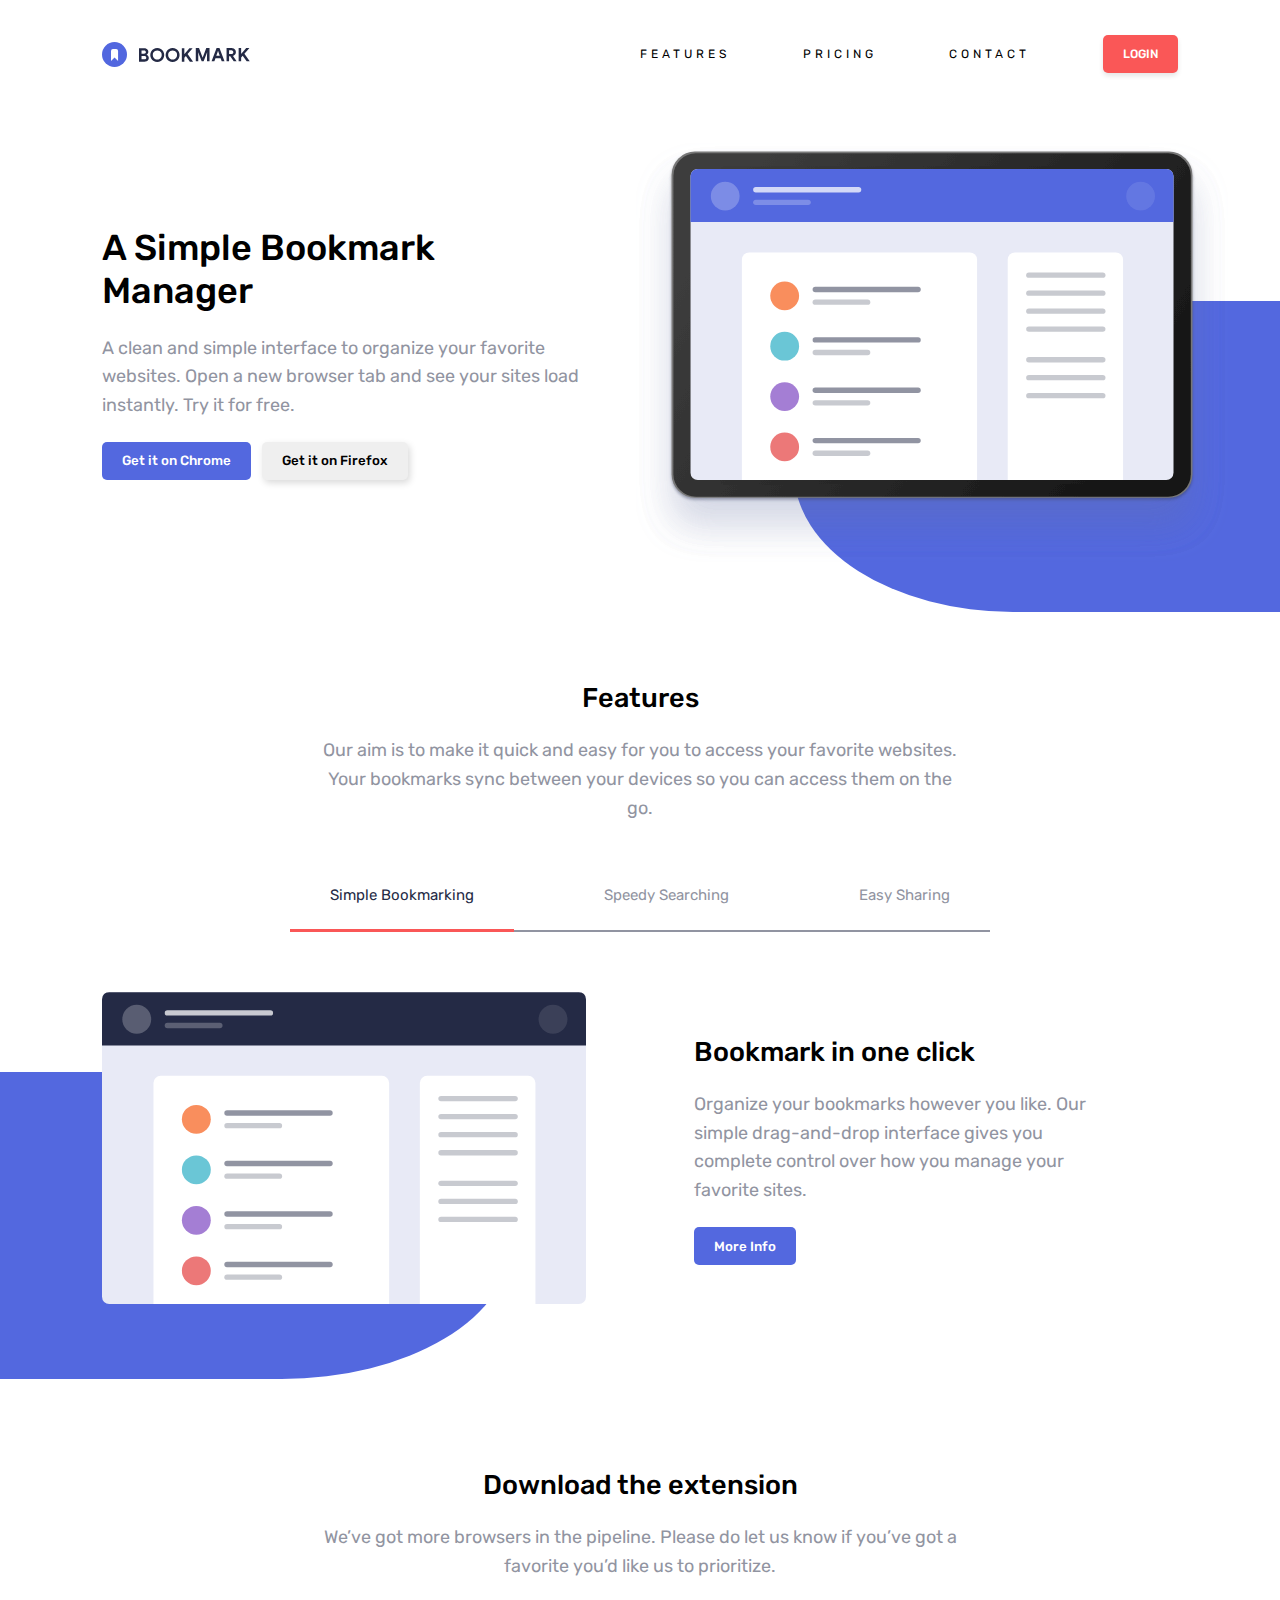
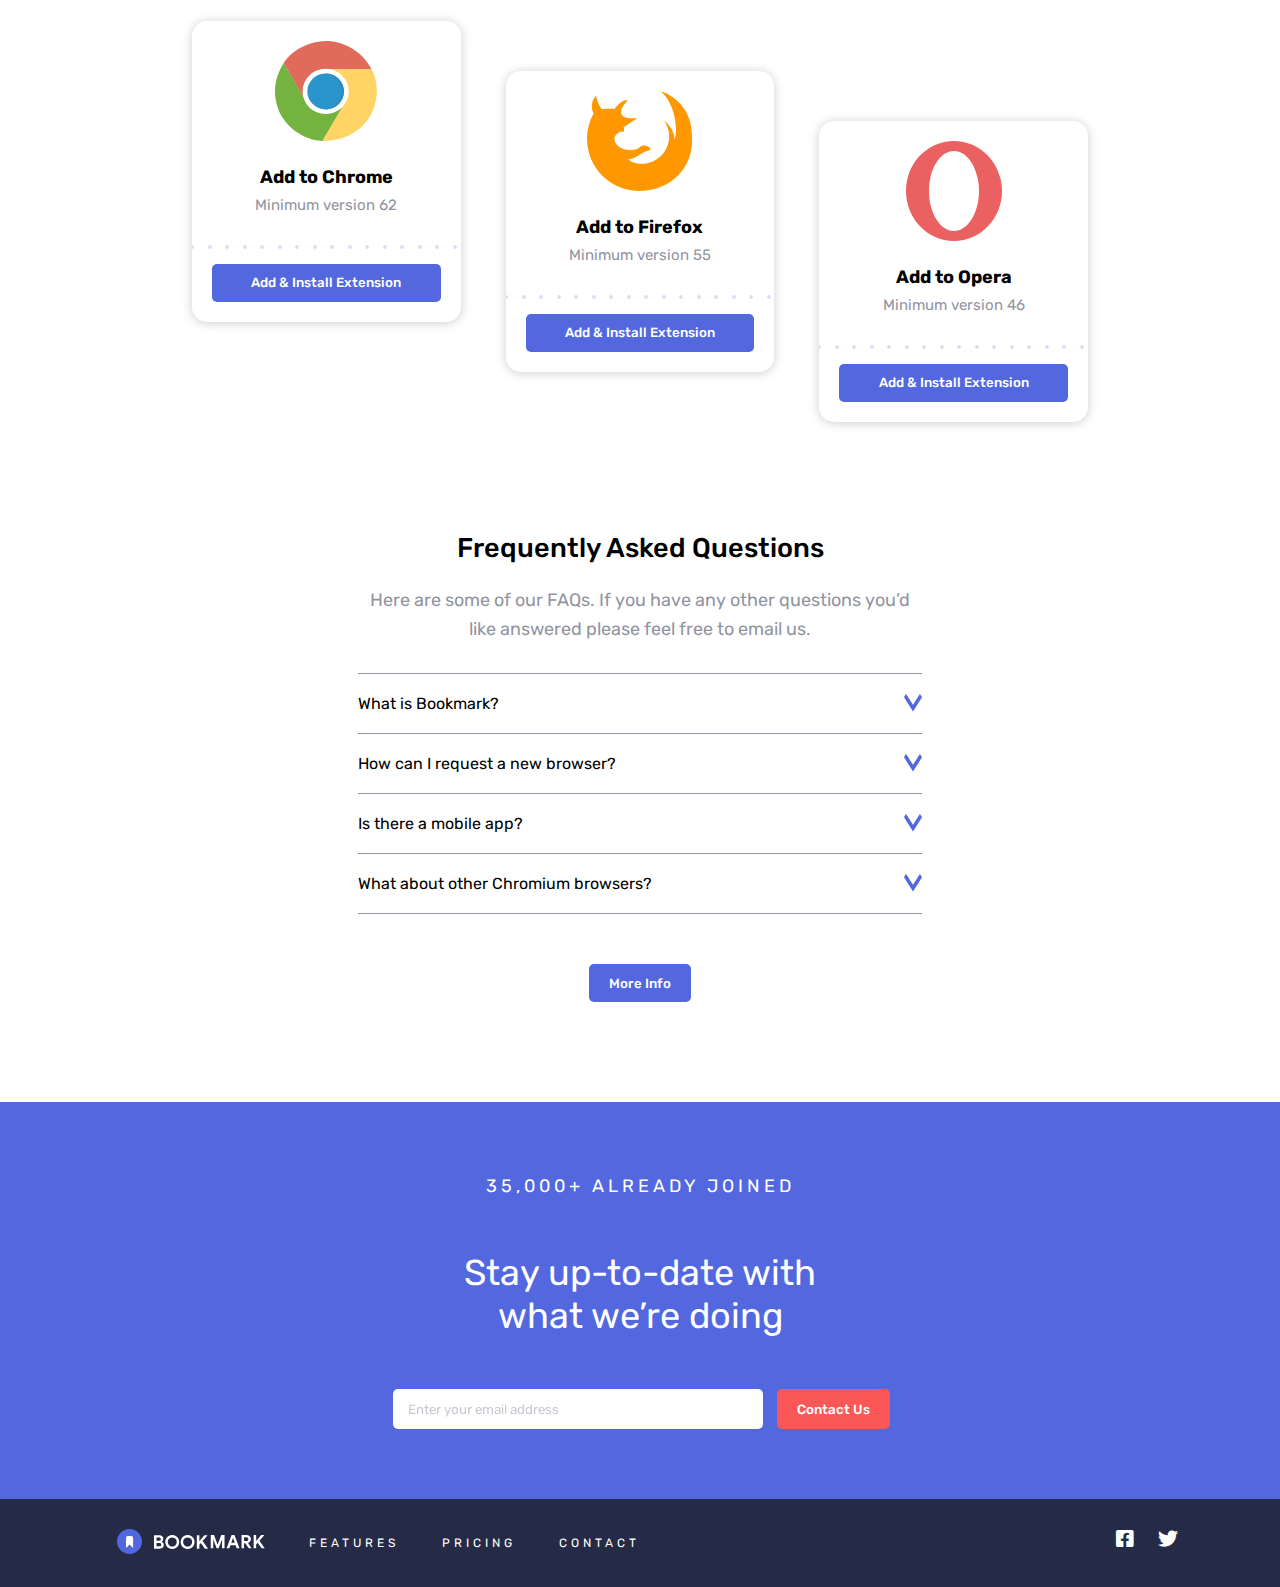
<file: index.html>
<!DOCTYPE html>
<html lang="en">
<head>
    <meta charset="UTF-8">
    <meta name="viewport" content="width=device-width, initial-scale=1.0">
    <link rel="icon" type="image/png" sizes="32x32" href="./images/favicon-32x32.png">
    <link rel="stylesheet" href="https://cdnjs.cloudflare.com/ajax/libs/font-awesome/5.12.1/css/all.min.css">
    <link rel="stylesheet" href="styles.css">
    <title>Frontend Mentor | Bookmark landing page</title>
</head>
<body>
    <nav class="navbar format">
        <img src="images/logo-bookmark.svg" alt="Company logo">
        <ul class="navbar--links format">
            <li>
                <a href="#">Features</a>
            </li>
            <li>
                <a href="#">Pricing</a>
            </li>
            <li>
                <a href="#">Contact</a>
            </li>
            <li>
                <button class="btn red-btn">Login</button>
            </li>
        </ul>
        <a href="#" class="mobile--nav--deploy">
            <img src="images/icon-hamburger.svg" class="hamburger" alt="Hamburger icon">
        </a>
    </nav>

    <div class="mobile--nav">
        <div class="top format">
            <img src="images/logo-bookmark-mobile.svg" alt="Company logo">
            <a href="#" class="close--out">
                <img src="images/icon-close.svg" class="x" alt="X shape">
            </a>
        </div>
        <div class="inner__mobile format">
            <ul class="links">
                <li>
                    <a href="#">Features</a>
                </li>
                <li>
                    <a href="#">Pricing</a>
                </li>
                <li>
                    <a href="#">Contact</a>
                </li>
                <li>
                    <button>Login</button>
                </li>
            </ul>
            <div class="mobile--socials format">
                <a href="#">
                    <img src="images/icon-facebook.svg" alt="Facebook icon">
                </a>
                <a href="#">
                    <img src="images/icon-twitter.svg" alt="Twitter icon">
                </a>
            </div>
            </div>
    </div>

    <header class="header format">
        <div class="head--content">
            <h1>A Simple Bookmark Manager</h1>
            <br>
            <p>A clean and simple interface to organize your favorite websites. Open a new 
                browser tab and see your sites load instantly. Try it for free.
            </p>
            <br>
            <button class="btn blue-btn">Get it on Chrome</button>
            <button class="btn">Get it on Firefox</button>
        </div>
        <img src="images/illustration-hero.svg" class="hero--img" alt="Tablet mockup">
    </header>

    <div class="features__section">
        <div class="feat--main">
            <h2>Features</h2>
            <br>
            <p>Our aim is to make it quick and easy for you to access your favorite websites. 
                Your bookmarks sync between your devices so you can access them on the go.
            </p>
        </div>
        <div class="feat--options format">
            <div class="option">
                <a href="#" id="bookmark" class="feat--link current">
                    Simple Bookmarking
                </a>
            </div>
            <div class="option">
                <a href="#" id="search" class="feat--link">
                    Speedy Searching
                </a>
            </div>
            <div class="option">
                <a href="#" id="share" class="feat--link">
                    Easy Sharing
                </a>
            </div>
        </div>
        <div class="features format">
            <div class="feat--img--container">
                <img src="images/illustration-features-tab-1.svg" class="feat--img" alt="Webpage mockup">
            </div>
            <div class="feat--content">
                <h2 class="feat--title">Bookmark in one click</h2>
                <br>
                <p class="feat--desc">Organize your bookmarks however you like. Our simple drag-and-drop interface 
                    gives you complete control over how you manage your favorite sites.
                </p>
                <br>
                <button class="btn blue-btn">More Info</button> 
            </div>
        </div>
    </div>

    <div class="download__section">
        <div class="download--main">
            <h2>Download the extension</h2>
            <br>
            <p>We’ve got more browsers in the pipeline. Please do let us know if you’ve 
                got a favorite you’d like us to prioritize.
            </p>
        </div>
        <div class="card--container format">
            <div class="card">
                <img src="images/logo-chrome.svg" class="card--img" alt="Google Chrome">
                <h4>Add to Chrome</h4>
                <small>Minimum version 62</small>
                <img src="images/bg-dots.svg" class="blue-dots" alt="Light blue dots">
                <button class="btn blue-btn"> Add & Install Extension</button>
            </div>
            <div class="card">
                <img src="images/logo-firefox.svg" class="card--img" alt="Firefox">
                <h4>Add to Firefox</h4>
                <small>Minimum version 55</small>
                <img src="images/bg-dots.svg" class="blue-dots" alt="Light blue dots">
                <button class="btn blue-btn"> Add & Install Extension</button>
            </div>
            <div class="card">
                <img src="images/logo-opera.svg" class="card--img" alt="Opera">
                <h4>Add to Opera</h4>
                <small>Minimum version 46</small>
                <img src="images/bg-dots.svg" class="blue-dots" alt="Light blue dots">
                <button class="btn blue-btn"> Add & Install Extension</button>
            </div>
        </div>
    </div>

    <div class="faq">
        <div class="faq--main">
            <h2>Frequently Asked Questions</h2>
            <br>
            <p>Here are some of our FAQs. If you have any other questions you’d like 
                answered please feel free to email us.
            </p>
        </div>
        <div class="accordion">
            <div class="accordion--item">
                <button class="faq-question">
                    <span>What is Bookmark?</span>
                    <img src="images/icon-arrow.svg" class="arrow" alt="Arrow">
                </button>
                <p class="faq-answer">Lorem ipsum dolor sit amet, consectetur adipiscing elit. Fusce tincidunt 
                    justo eget ultricies fringilla. Phasellus blandit ipsum quis quam ornare mattis.
                </p>
            </div>
            <div class="accordion--item">
                <button class="faq-question">
                    <span>How can I request a new browser?</span>
                    <img src="images/icon-arrow.svg" class="arrow" alt="Arrow">
                </button>
                <p class="faq-answer">Vivamus luctus eros aliquet convallis ultricies. Mauris augue massa, ultricies non ligula. 
                    Suspendisse imperdiet. Vivamus luctus eros aliquet convallis ultricies. Mauris augue massa, 
                    ultricies non ligula. Suspendisse imperdie tVivamus luctus eros aliquet convallis ultricies. 
                    Mauris augue massa, ultricies non ligula. Suspendisse imperdiet.
                </p>
            </div>
            <div class="accordion--item">
                <button class="faq-question">
                    <span>Is there a mobile app?</span>
                    <img src="images/icon-arrow.svg" class="arrow" alt="Arrow">
                </button>
                <p class="faq-answer">Sed consectetur quam id neque fermentum accumsan. Praesent luctus vestibulum dolor, ut condimentum 
                    urna vulputate eget. Cras in ligula quis est pharetra mattis sit amet pharetra purus. Sed 
                    sollicitudin ex et ultricies bibendum.
                </p>
            </div>
            <div class="accordion--item">
                <button class="faq-question">
                    <span>What about other Chromium browsers?</span>
                    <img src="images/icon-arrow.svg" class="arrow" alt="Arrow">
                </button>
                <p class="faq-answer">Integer condimentum ipsum id imperdiet finibus. Vivamus in placerat mi, at euismod dui. Aliquam 
                    vitae neque eget nisl gravida pellentesque non ut velit.
                </p>
            </div>
        </div>
            <button class="btn blue-btn">More Info</button>
        </div>

    <div class="meta__footer">
        <p>35,000+ already joined</p>
        <h3>Stay up-to-date with what we’re doing</h3>
        <form class="form-control format">
            <div class="form-invalid-wrapper">
                <input aria-label="Email input area" type="email" id="email" placeholder="Enter your email address">
                <img src="images/icon-error.svg" class="exclamation" alt="Exclamation error">
                <small class="err-msg"></small>
            </div>
            <button class="btn red-btn">Contact Us</button>
        </form>
    </div>

    <footer class="footer format">
        <ul class="navbar--links format">
            <li>
                <img src="images/logo-bookmark-footer.svg" alt="Company logo">
            </li>
            <li>
                <a href="#">Features</a>
            </li>
            <li>
                <a href="#">Pricing</a>
            </li>
            <li>
                <a href="#">Contact</a>
            </li>
        </ul>

        <div class="social--links">
            <a href="#" aria-label="Facebook icon">
                <i class="fab fa-facebook-square"></i>
            </a>
            <a href="#" aria-label="Twitter icon">
                <i class="fab fa-twitter"></i>
            </a>
        </div>
    </footer>

<script src="script.js"></script>
    
</body>
</html>
</file>
<file: styles.css>
@import url('https://fonts.googleapis.com/css?family=Rubik:400,500&display=swap');

* {
    box-sizing: border-box;
    margin: 0; padding: 0;
}

html {
    font-family: 'Rubik', sans-serif;
    font-size: 18px;
}

h1, h2 { font-weight: 500; }
h3 { font-weight: 400; }

p { 
    line-height: 1.6;
    color: var(--grayish-blue); 
}

a { 
    color: inherit;
    text-decoration: none;
}

ul { list-style: none; }

button:focus,
input:focus { outline: none; }

body {
    max-width: 1900px;
    margin: 0 auto;
}

:root {
    --soft-blue: hsl(231, 69%, 60%);
    --soft-red: hsl(0, 94%, 66%);
    --grayish-blue: hsl(229, 8%, 60%);
    --dark-blue: hsl(229, 31%, 21%);
}

/* ------- Uniform styling for many divs -------- */
.format {
    display: flex;
    justify-content: space-between; }

/* Navbar */
.navbar {
    align-items: center;
    padding: 35px 8vw 20px;
    transition: 0.75s ease;
}

.navbar--links {
    align-items: center;
    text-transform: uppercase;
    letter-spacing: 4px;
    font-size: 12px;
    width: 50%;
    }
.navbar--links a:hover { color: var(--soft-red); }

.navbar .btn { 
    font-size: 12px;
    text-transform: uppercase; 
    box-shadow: 0px 3px 5px rgba(0, 0, 0, 0.1);
}

/* Mobile Nav */
.mobile--nav--deploy { display: none; }

.x {
    border: 0;
    border-radius: 50%;
    padding: 10px;
    background-color: var(--grayish-blue);
}

.mobile--nav { 
    position: fixed;
    top: 0; bottom: 0; left: 0; right: 0;
    background-color: hsla(229, 31%, 21%, .95); 
    z-index: 1;
    padding: 30px 8vw;
    transform: translateY(-100%);
    transition: 0.8s ease;
    transition-delay: .4s;
    visibility: hidden;
}

.inner__mobile { 
    flex-direction: column;
    height: 80%;
}

.top { 
    align-items: center;
    margin-bottom: 30px;
}

.links li {
    text-transform: uppercase;
    text-align: center;
    letter-spacing: 3px;
    padding: 20px 0;
    color: #fff;
    border-top: 0.5px solid var(--grayish-blue);
}

.links li button {
    font-family: inherit;
    text-transform: uppercase;
    background-color: transparent;
    color: inherit;
    cursor: pointer;
    letter-spacing: 3px;
    font-weight: 500;
    border: 2px solid #fff;
    border-radius: 8px;
    padding: 15px 0;
    width: 100%;
}

.mobile--socials {
    position: relative;
    margin: 0 auto;
    width: 100px;
}
.mobile--socials img { height: 90%; }

/* Buttons */
.btn {
    font-family: inherit;
    font-weight: 500;
    border: none;
    border-radius: 5px;
    color: #ffffff;
    height: 38px;
    padding: 0 20px;
    cursor: pointer;
}

.blue-btn { background-color: var(--soft-blue); }
.blue-btn:hover {
    background-color: #fff;
    color: var(--soft-blue);
    border: 1px solid var(--soft-blue);
}

.red-btn { background-color: var(--soft-red); }
.red-btn:hover {
    background-color: #ffffff;
    color: var(--soft-red);
    border: 1px solid var(--soft-red);
}

/* Header */
.header {
    position: relative;
    padding: 50px 8vw;
}

.header::after {
    content: '';
    position: absolute; 
    bottom: 0; right: 0;
    background-color: var(--soft-blue);
    height: 60%; width: 38%;
    border-radius: 0% 0% 0% 45%;
    z-index: -1;
}

.header .btn:last-of-type {
    margin-left: 0.5em; 
    color: #000;
    box-shadow: 2px 3px 7px rgba(0, 0, 0, 0.15);
    }
.header .btn:last-of-type:hover {
    background-color: #fff;
    border: 1px solid #000;
}

.head--content { 
    max-width: 45%; 
    margin: auto 0; 
}

.hero--img{ 
    margin-right: -50px;
    max-width: 55%;
}

/* Features */
.features__section {
    position: relative;
    padding: 70px 8vw;
}

.features__section::after {
    content: '';
    position: absolute;
    bottom: 0; left: 0;
    background-color: var(--soft-blue);
    height: 40%; width: 40%;
    border-radius: 0% 45% 45% 0%;
    z-index: -1;
}

.feat--options {
    max-width: 700px;
    border-bottom: 2px solid var(--grayish-blue);
    padding-bottom: 25px;
    margin: 60px auto;
}

.feat--link { 
    color: var(--grayish-blue); 
    font-size: 15px;
    padding: 0 40px 25px;
}
.feat--link:hover { color: var(--soft-red); }

.current {
    color: var(--dark-blue);
    border-bottom: 3px solid var(--soft-red);
    }
.current:hover { color: var(--dark-blue); }

.feat--img--container { text-align: right; }

.feat--img { 
    max-height: 380px;
    max-width: 100%; 
}

.features > * { width: 45%; }

.feat--content { margin: auto 0; }

.feat--desc { max-width: 400px; }

.feat--main,
.download--main {
    text-align: center;
    max-width: 60%;
    margin: 0 auto;
}

/* Download Section */
.download__section { padding: 50px 8vw; }
.download--main { padding: 40px 0; }

.card--container {
    width: 70vw; max-width: 900px;
    margin: 0 auto;
}

.card {
    overflow: hidden;
    text-align: center;
    border: none;
    border-radius: 15px;
    width: calc(90% / 3); max-width: 280px;
    height: fit-content;
    padding: 20px;
    box-shadow: 0px 1px 11px rgba(0, 0, 0, 0.2);   
    }
.card:nth-of-type(2) { margin-top: 50px; }
.card:nth-of-type(3) { margin-top: 100px; }

.card small { color: var(--grayish-blue); }
.card .btn { width: 100%; }

h4 { padding: 20px 0 5px; }

.blue-dots { margin: 30px 0 10px -20px; }

/* FAQ */
.faq {
    text-align: center;
    margin: 60px auto 100px;
    width: 60%; max-width: 800px;
    padding: 0 8vw;
}

.faq--main {
    text-align: center;
    margin: 30px auto;
}

.accordion--item { border-bottom: .5px solid var(--grayish-blue); }
.accordion--item:nth-of-type(1) { border-top: .5px solid var(--grayish-blue); }

.faq-question {
    display: flex;
    justify-content: space-between;
    background-color: transparent;
    font-family: inherit;
    border: none;
    font-size: 16px;
    width: 100%;
    padding: 20px 0;
    cursor: pointer;
    }
.faq-question:hover { color: var(--soft-red); }

.faq-question img { transition: transform .5s ease; }

.faq-answer { 
    display: none; 
    text-align: left;
    font-size: 85%;
    padding: 20px 0;
}
    /*FAQ Active Accordion Toggles */
.faq-active.faq-question img {
    transform: rotate(180deg);
    filter: hue-rotate(120deg) brightness(1.1);
}

.faq-active + .faq-answer { display: block; }

.faq .btn { margin-top: 50px; }

/* Meta Footer */
.meta__footer {
    background-color: var(--soft-blue);
    color: #ffffff;
    text-align: center;
    padding: 70px 8vw;
}

.meta__footer > * {
    max-width: 500px;
    margin: 0 auto;
}

.meta__footer h3 {
    font-size: 2rem;
    padding: 50px 0; 
    max-width: 400px;  
}

.meta__footer p {
    text-transform: uppercase;
    letter-spacing: 4px;
    color: #ffffff;
}

/* Form */
.form-control { position: relative; }
.form-control ::placeholder {
    color: var(--grayish-blue);
    opacity: 0.5;
}

.form-control input {
    font-family: inherit;
    border: none;
    border-radius: 5px;
    width: 370px; height: 40px;
    padding-left: 15px;
    margin-top: 2px;
}

.form-invalid-wrapper {
    background-color: transparent;
    border: none;
    border-radius: 5px;
    width: 375px;
}

.form-invalid-wrapper small {
    display: none;
    font-style: italic;
    font-weight: 500;
    font-size: 10px;
    padding: 3px 10px;
}

/* Invalid form input toggle */
.form-invalid-wrapper.error { background-color: var(--soft-red); }
.form-invalid-wrapper.error small,
.form-invalid-wrapper.error img { display: flex; }
/* ---------------------- */

.form-control .btn {
    margin-top: 2px;
    height: 40px;
}

.exclamation {
    position: absolute;
    right: 150px; top: 12px;
    display: none;
}

/* Footer */
.footer {
    background-color: var(--dark-blue);
    padding: 30px 8vw;
}

.footer a { color: #ffffff; }
.footer a:hover { color: var(--soft-red); }

.footer .navbar--links li{ margin-left: 15px; }

.social--links i {
    font-size: 20px;
    transition: transform 1s;
    }
.social--links i:last-of-type { margin-left: 20px; }    
.social--links i:hover { transform: rotateZ(360deg); }

/* MQs */
@media screen and (max-width: 860px) {
    html { font-size: 16px; }   
    .btn { font-size: 12px; }
    .navbar--links { width: 70%; }

    .hero--img { max-width: 50%; }

    .card--container { width: 85vw; }
}

@media screen and (max-width: 764px) {
    .mobile--nav--deploy { display: block; }

    .navbar .navbar--links { display: none; }

    /* Mobile Nav Toggles */
    .show.mobile--nav { 
        transform: translateY(0); 
        visibility: visible; }
    .hide.navbar { transform: translateY(-110%); }
    .click.x { 
        transform: rotateZ(360deg);
        transition: transform 0.6s; }
    /* ----------------------------------------- */

    .header > *,
    .features__section > *,
    .features > *, 
    .feat--desc,
    .download--main,
    .faq--main,
    .faq { 
        max-width: 100%;
        width: 100%; }

    .header {
        flex-direction: column-reverse;
        text-align: center;
    }
    .header::after {
        top: 10%; right: 0;
        width: 70%; 
        height: 35%;
    }

    .navbar--links,   
    .features,
    .feat--options,
    .card--container,
    .form-control,
    .footer {
        flex-direction: column;
    }

    .feat--options {
        text-align: center;
        border-bottom: 0;
        padding: 0;
    }

    .features__section { padding-bottom: 0; }
    .features__section::after {
        height: 19%; width: 80%;
        bottom: 30%;
    }

    .option {
        padding: 15px 0;
        border-bottom: 0.5px solid var(--grayish-blue); }
    .option:first-of-type { border-top: 0.5px solid var(--grayish-blue); }

    .feat--link { padding: 13px 0; }

    .feat--content { 
       text-align: center;
       margin: 0 auto;
       padding-top: 30px;
    }
    .feat--content .btn { display: none; }

    .card { 
        width: 100%; 
        margin: 0 auto; }
    .card:nth-of-type(2),
    .card:nth-of-type(3) { margin-top: 50px; }

    .faq { margin-bottom: 60px; }

    .form-control .btn {
         width: 100%; max-width: 375px;
         margin-top: 10px;
    }

    .form-control { width: 380px; }

    .exclamation { right: 8%; }

    .form-control > *,
    .footer > * { margin: 0 auto; }

    .footer .navbar--links li { margin-bottom: 2rem; }
    .social--links { margin-top: 1rem; }

}

@media screen and (max-width: 445px) {
    .form-control { width: 270px; }
    .form-control input { width: 260px; }
    .form-invalid-wrapper { width: 265px; }
    .form-control .btn { width: 260px; }

    .exclamation { right: 25px; }
}

@media screen and (max-width: 400px) {
    html { font-size: 14px; }

    .header,
    .navbar {
        padding-left: 6vw;
        padding-right: 6vw;
    }

    .faq-question span { font-size: 85%; }
}
</file>
